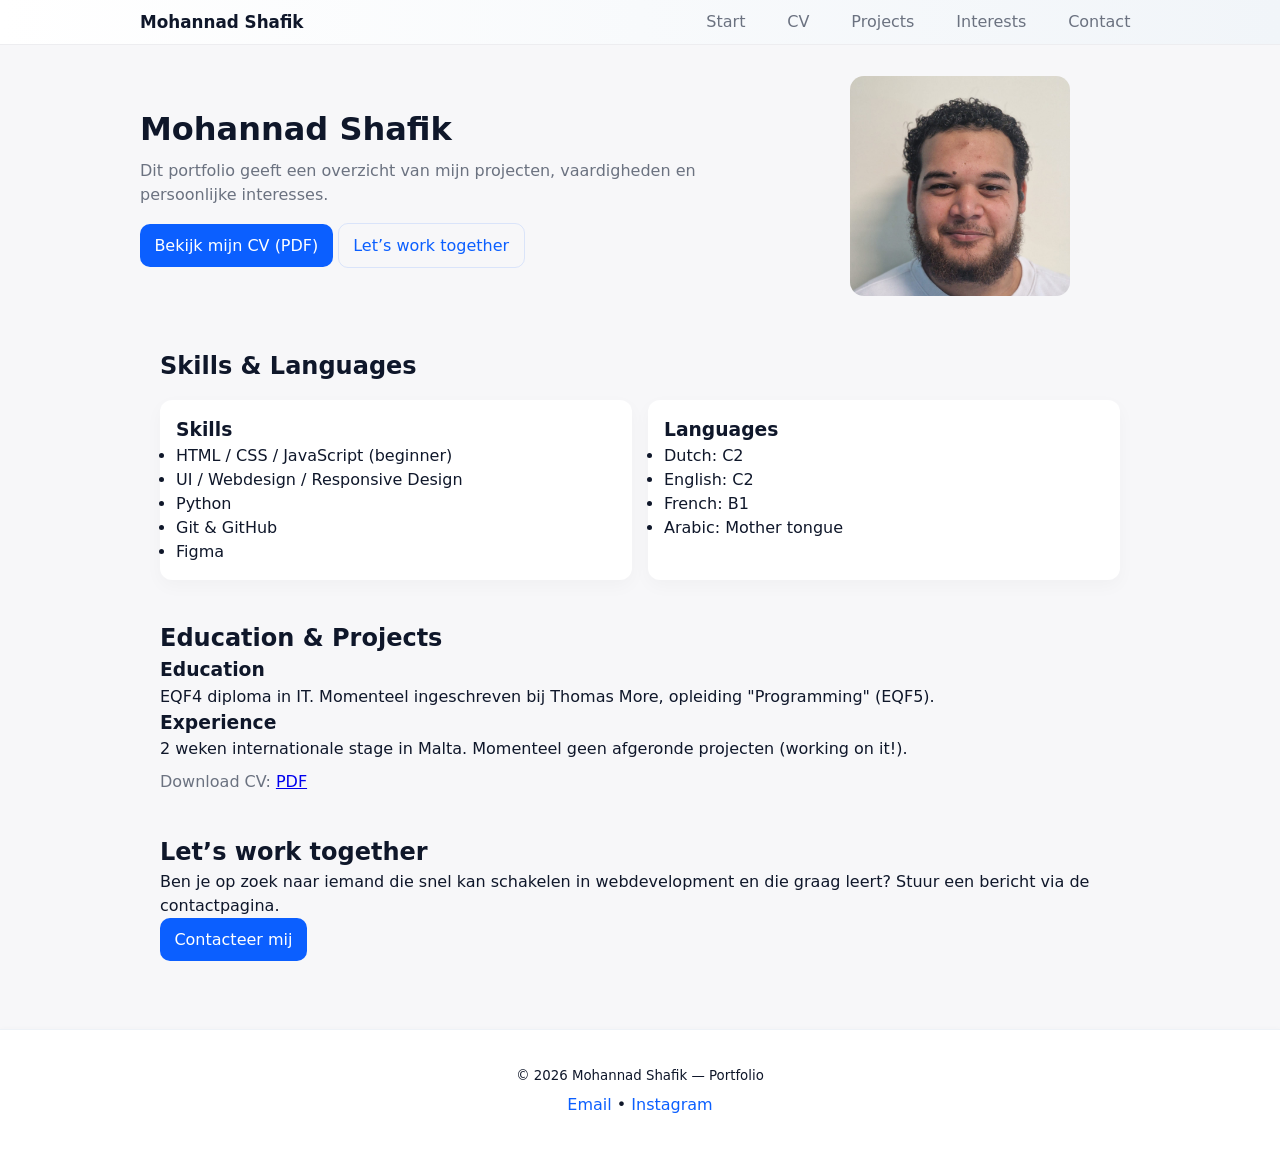
<file: index.html>
<!doctype html>
<html lang="nl">
<head>
  <meta charset="utf-8" />
  <meta name="viewport" content="width=device-width,initial-scale=1" />
  <meta name="description" content="Portfolio van Mohannad Shafik — projecten, vaardigheden en contact" />
  <title>Mohannad Shafik — Start</title>
  <link rel="icon" href="favicon.ico" />
  <link rel="stylesheet" href="style.css">
</head>
<body>
  <header class="site-header">
    <div class="container header-inner">
      <a class="brand" href="index.html">Mohannad Shafik</a>
      <nav class="main-nav" id="mainNav">
        <a href="index.html">Start</a>
        <a href="cv.html">CV</a>
        <a href="projects.html">Projects</a>
        <a href="interests.html">Interests</a>
        <a href="contact.html">Contact</a>
      </nav>
    </div>
  </header>

  <main>
    <section class="hero container">
      <div class="hero-text">
        <h1>Mohannad Shafik</h1>
        <p class="lead">Dit portfolio geeft een overzicht van mijn projecten, vaardigheden en persoonlijke interesses.</p>
        <p class="cta-row">
          <a class="btn" href="cv.html">Bekijk mijn CV (PDF)</a>
          <a class="btn ghost" href="contact.html">Let’s work together</a>
        </p>
      </div>
      <div class="hero-image">
        <img src="images/Foto.jpg" alt="Portret van Mohannad" />
      </div>
    </section>

    <section class="skills container">
      <h2>Skills & Languages</h2>
      <div class="skill-grid">
        <article class="skill">
          <h3>Skills</h3>
          <ul>
            <li>HTML / CSS / JavaScript (beginner)</li>
            <li>UI / Webdesign / Responsive Design</li>
            <li>Python</li>
            <li>Git & GitHub</li>
            <li>Figma</li>
          </ul>
        </article>
        <article class="languages">
          <h3>Languages</h3>
          <ul>
            <li>Dutch: C2</li>
            <li>English: C2</li>
            <li>French: B1</li>
            <li>Arabic: Mother tongue</li>
          </ul>
        </article>
      </div>
    </section>

    <section class="education container">
      <h2>Education & Projects</h2>
      <div class="education-grid">
        <div>
          <h3>Education</h3>
          <p>EQF4 diploma in IT. Momenteel ingeschreven bij Thomas More, opleiding "Programming" (EQF5).</p>
        </div>
        <div>
          <h3>Experience</h3>
          <p>2 weken internationale stage in Malta. Momenteel geen afgeronde projecten (working on it!).</p>
        </div>
      </div>
      <p class="note">Download CV: <a href="files/CV2.pdf" target="_blank">PDF</a></p>
    </section>

    <section class="cta container">
      <h2>Let’s work together</h2>
      <p>Ben je op zoek naar iemand die snel kan schakelen in webdevelopment en die graag leert? Stuur een bericht via de contactpagina.</p>
      <p><a class="btn" href="contact.html">Contacteer mij</a></p>
    </section>
  </main>

<footer class="site-footer">
  <div class="container">
    <small>© <span id="year"></span> Mohannad Shafik — Portfolio</small>
    <div class="social">
      <a href="mailto:mooshafik826@gmail.com">Email</a> •
      <a href="https://instagram.com/ms_egp" target="_blank">Instagram</a>
    </div>
  </div>
</footer>


  <script>
    
    document.getElementById('year').textContent = new Date().getFullYear();
  </script>
</body>
</html>
</file>
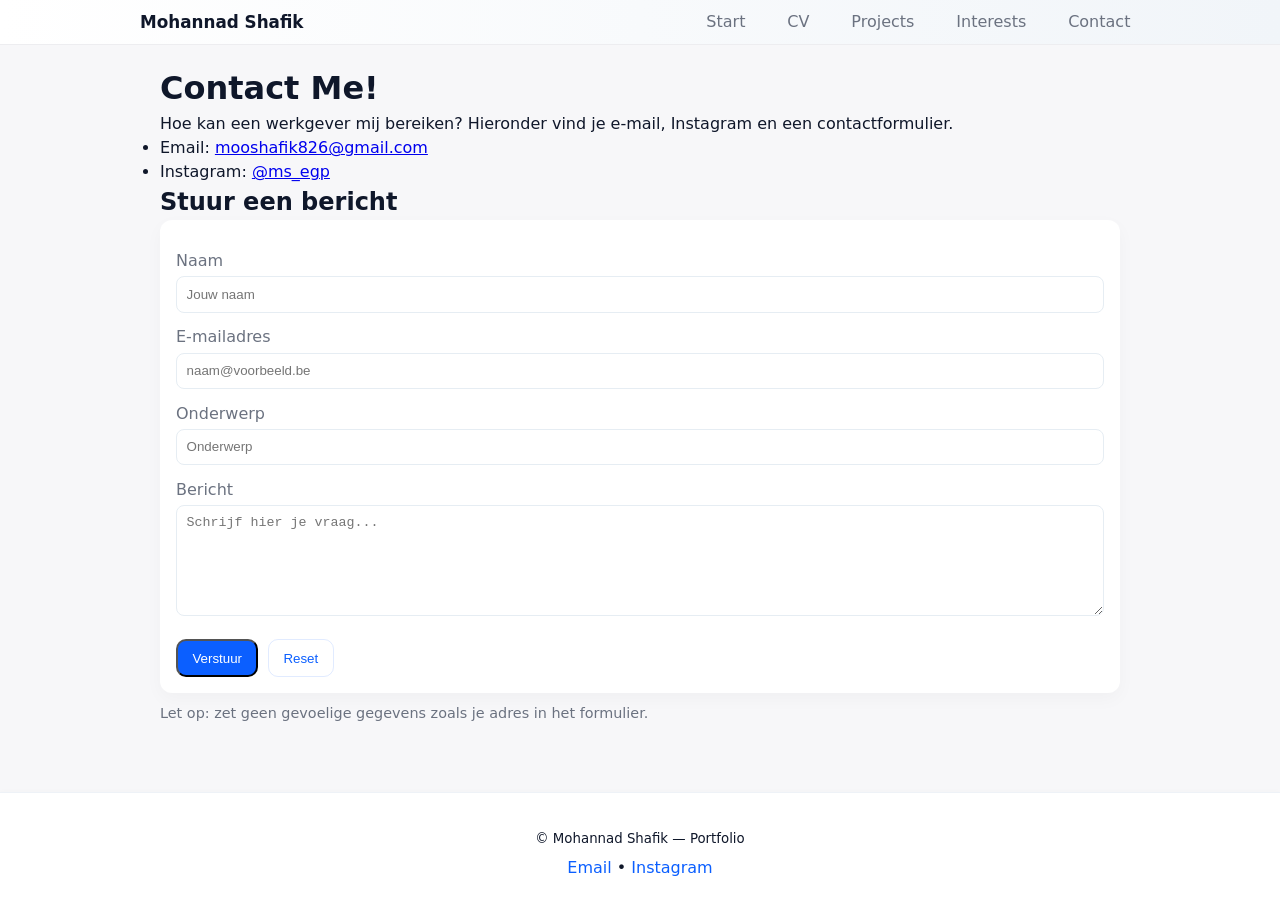
<file: contact.html>
<!doctype html>
<html lang="nl">
<head>
  <meta charset="utf-8" />
  <meta name="viewport" content="width=device-width,initial-scale=1" />
  <meta name="description" content="Contact — Mohannad" />
  <title>Contact — Mohannad Shafik</title>
  <link rel="icon" href="favicon.ico" />
  <link rel="stylesheet" href="style.css">
</head>
<body>
  <header class="site-header">
    <div class="container header-inner">
      <a class="brand" href="index.html">Mohannad Shafik</a>
      <nav class="main-nav" id="mainNavContact">
        <a href="index.html">Start</a>
        <a href="cv.html">CV</a>
        <a href="projects.html">Projects</a>
        <a href="interests.html">Interests</a>
        <a href="contact.html">Contact</a>
      </nav>
    </div>
  </header>

  <main class="container contact-page">
    <h1>Contact Me!</h1>
    <p>Hoe kan een werkgever mij bereiken? Hieronder vind je e-mail, Instagram en een contactformulier.</p>

    <section class="contact-methods">
      <ul>
        <li>Email: <a href="mailto:mooshafik826@gmail.com">mooshafik826@gmail.com</a></li>
        <li>Instagram: <a href="https://instagram.com/ms_egp" target="_blank">@ms_egp</a></li>
      </ul>
    </section>

    <section class="contact-form">
      <h2>Stuur een bericht</h2>
     
      <form action="#" method="post" id="contactForm" novalidate>
        <label for="name">Naam</label>
        <input type="text" id="name" name="name" placeholder="Jouw naam" required>

        <label for="email">E-mailadres</label>
        <input type="email" id="email" name="email" placeholder="naam@voorbeeld.be" required>

        <label for="subject">Onderwerp</label>
        <input type="text" id="subject" name="subject" placeholder="Onderwerp" required>

        <label for="message">Bericht</label>
        <textarea id="message" name="message" rows="6" placeholder="Schrijf hier je vraag..." required></textarea>

        <div class="form-row">
          <button type="submit" class="btn">Verstuur</button>
          <button type="reset" class="btn ghost">Reset</button>
        </div>
      </form>
      <p class="hint">Let op: zet geen gevoelige gegevens zoals je adres in het formulier.</p>
    </section>
  </main>
<footer class="site-footer">
  <div class="container">
    <small>© <span id="year"></span> Mohannad Shafik — Portfolio</small>
    <div class="social">
      <a href="mailto:mooshafik826@gmail.com">Email</a> •
      <a href="https://instagram.com/ms_egp" target="_blank">Instagram</a>
    </div>
  </div>
</footer>


  <script>document.getElementById('year5').textContent = new Date().getFullYear();</script>
</body>
</html>
</file>
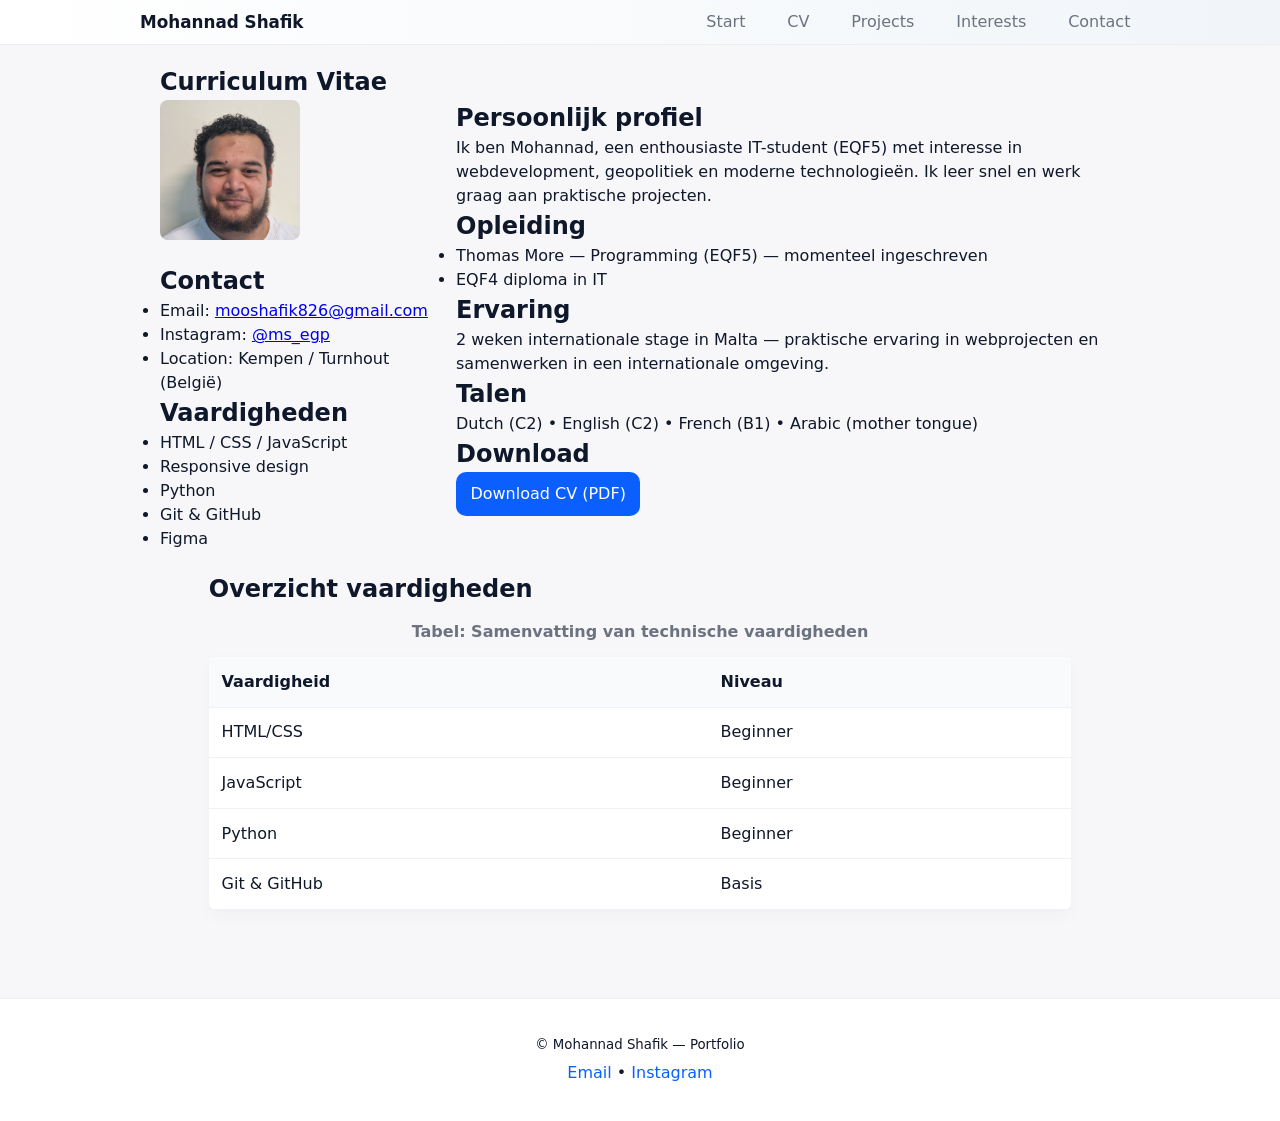
<file: cv.html>
<!doctype html>
<html lang="nl">
<head>
  <meta charset="utf-8" />
  <meta name="viewport" content="width=device-width,initial-scale=1" />
  <meta name="description" content="CV van Mohannad Shafik" />
  <title>CV — Mohannad Shafik</title>
  <link rel="icon" href="favicon.ico" />
  <link rel="stylesheet" href="style.css">
</head>
<body>
  <header class="site-header">
    <div class="container header-inner">
      <a class="brand" href="index.html">Mohannad Shafik</a>
      <nav class="main-nav" id="mainNavTop">
        <a href="index.html">Start</a>
        <a href="cv.html">CV</a>
        <a href="projects.html">Projects</a>
        <a href="interests.html">Interests</a>
        <a href="contact.html">Contact</a>
      </nav>
    </div>
  </header>

  <main class="container cv-page">
    <section>
      <h1>Curriculum Vitae</h1>
      <div class="cv-grid">
        <div class="cv-left">
          <img src="images/Foto.jpg" alt="Portret Mohannad" class="avatar" />
          <h2>Contact</h2>
          <ul class="contact-list">
            <li>Email: <a href="mailto:mooshafik826@gmail.com">mooshafik826@gmail.com</a></li>
            <li>Instagram: <a href="https://instagram.com/ms_egp" target="_blank">@ms_egp</a></li>
            <li>Location: Kempen / Turnhout (België)</li>
          </ul>
          <h2>Vaardigheden</h2>
          <ul>
            <li>HTML / CSS / JavaScript</li>
            <li>Responsive design</li>
            <li>Python</li>
            <li>Git & GitHub</li>
            <li>Figma</li>
          </ul>
        </div>

        <div class="cv-right">
          <h2>Persoonlijk profiel</h2>
          <p>Ik ben Mohannad, een enthousiaste IT-student (EQF5) met interesse in webdevelopment, geopolitiek en moderne technologieën. Ik leer snel en werk graag aan praktische projecten.</p>

          <h2>Opleiding</h2>
          <ul>
            <li>Thomas More — Programming (EQF5) — momenteel ingeschreven</li>
            <li>EQF4 diploma in IT</li>
          </ul>

          <h2>Ervaring</h2>
          <p>2 weken internationale stage in Malta — praktische ervaring in webprojecten en samenwerken in een internationale omgeving.</p>

          <h2>Talen</h2>
          <p>Dutch (C2) • English (C2) • French (B1) • Arabic (mother tongue)</p>

          <h2>Download</h2>
          <p><a class="btn" href="files/CV2.pdf" target="_blank">Download CV (PDF)</a></p>
        </div>
      </div>
    </section>

  
    <section class="container table-section">
      <h2>Overzicht vaardigheden</h2>
      <table class="skills-table" aria-describedby="skills-caption">
        <caption id="skills-caption">Tabel: Samenvatting van technische vaardigheden</caption>
        <thead>
          <tr>
            <th>Vaardigheid</th>
            <th>Niveau</th>
          </tr>
        </thead>
        <tbody>
          <tr>
            <td>HTML/CSS</td>
            <td>Beginner</td>
          </tr>
          <tr>
            <td>JavaScript</td>
            <td>Beginner</td>
          </tr>
          <tr>
            <td>Python</td>
            <td>Beginner</td>
          </tr>
          <tr>
            <td>Git & GitHub</td>
            <td>Basis</td>
          </tr>
        </tbody>
      </table>
    </section>
  </main>

  <footer class="site-footer">
  <div class="container">
    <small>© <span id="year"></span> Mohannad Shafik — Portfolio</small>
    <div class="social">
      <a href="mailto:mooshafik826@gmail.com">Email</a> •
      <a href="https://instagram.com/ms_egp" target="_blank">Instagram</a>
    </div>
  </div>
</footer>


  <script>document.getElementById('year2').textContent = new Date().getFullYear();</script>
</body>
</html>
</file>
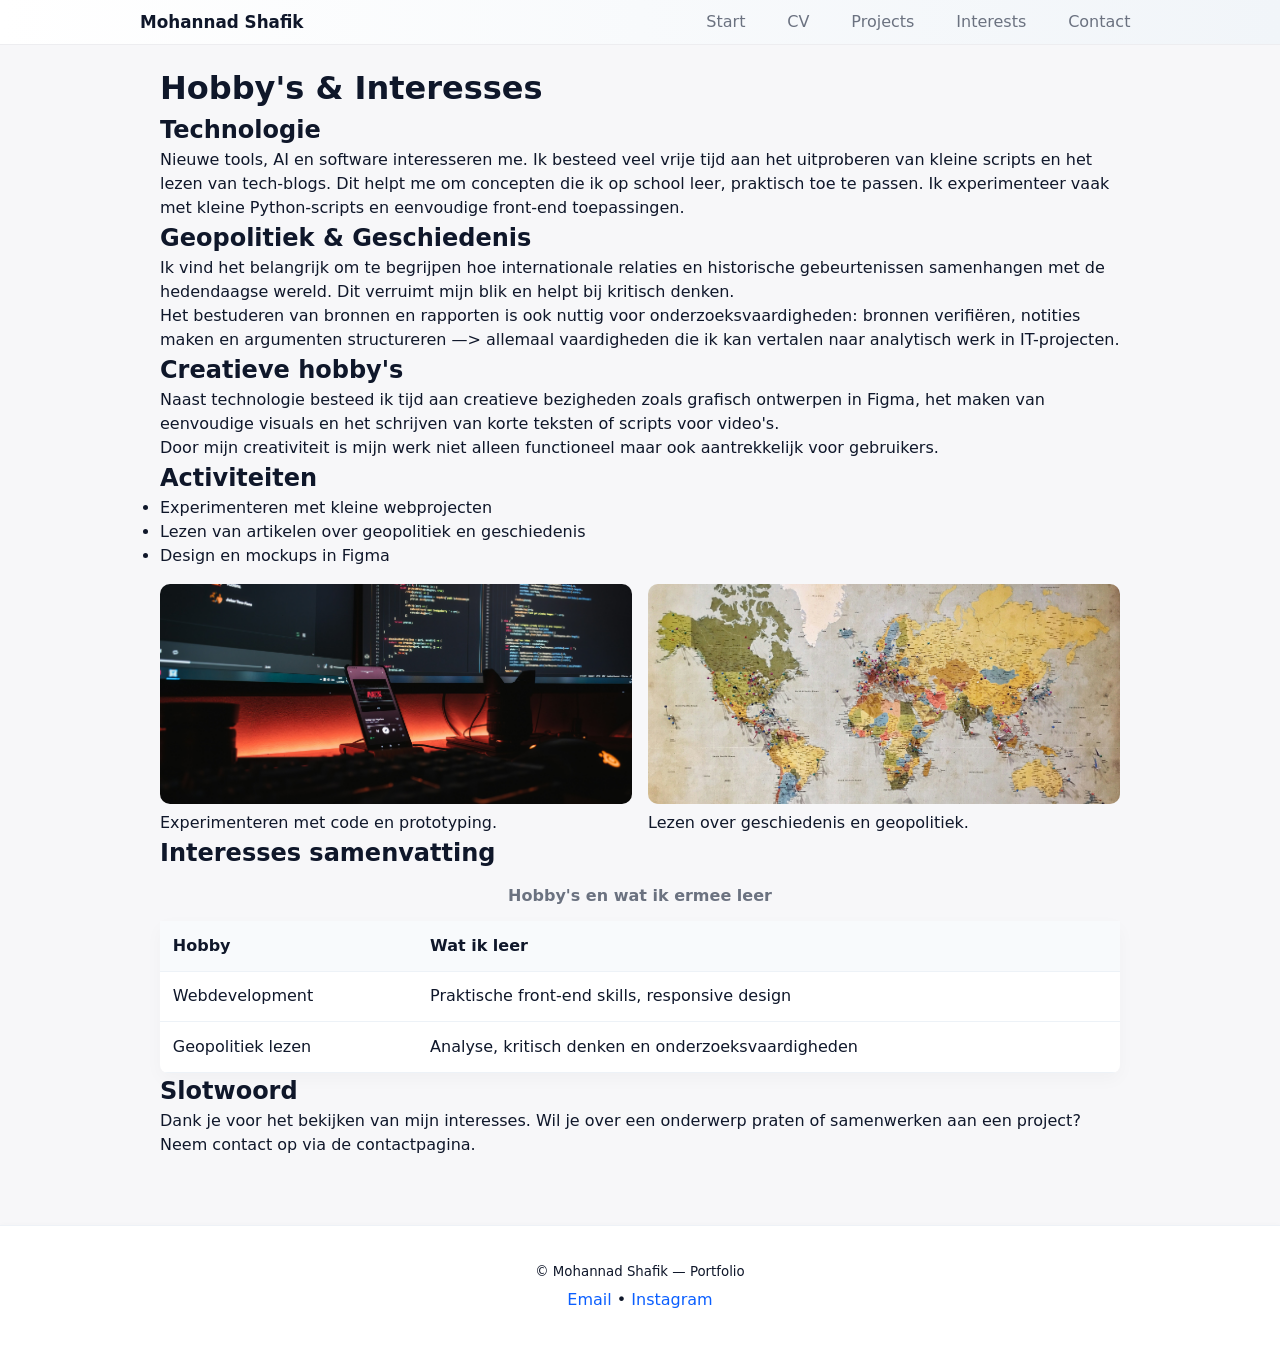
<file: interests.html>
<!doctype html>
<html lang="nl">
<head>
  <meta charset="utf-8" />
  <meta name="viewport" content="width=device-width,initial-scale=1" />
  <meta name="description" content="Hobby's en interesses van Mohannad" />
  <title>Interests — Mohannad Shafik</title>
  <link rel="icon" href="favicon.ico" />
  <link rel="stylesheet" href="style.css">
</head>
<body>
  <header class="site-header">
    <div class="container header-inner">
      <a class="brand" href="index.html">Mohannad Shafik</a>
      <nav class="main-nav" id="mainNavInterests">
        <a href="index.html">Start</a>
        <a href="cv.html">CV</a>
        <a href="projects.html">Projects</a>
        <a href="interests.html">Interests</a>
        <a href="contact.html">Contact</a>
      </nav>
    </div>
  </header>

  <main class="container interests-page">
    <h1>Hobby's & Interesses</h1>

    <section>
      <h2>Technologie</h2>
      <p>Nieuwe tools, AI en software interesseren me. Ik besteed veel vrije tijd aan het uitproberen van kleine scripts en het lezen van tech-blogs. Dit helpt me om concepten die ik op school leer, praktisch toe te passen. Ik experimenteer vaak met kleine Python-scripts en eenvoudige front-end toepassingen.</p>
    </section>

    <section>
      <h2>Geopolitiek & Geschiedenis</h2>
      <p>Ik vind het belangrijk om te begrijpen hoe internationale relaties en historische gebeurtenissen samenhangen met de hedendaagse wereld. Dit verruimt mijn blik en helpt bij kritisch denken.</p>
      <p>Het bestuderen van bronnen en rapporten is ook nuttig voor onderzoeksvaardigheden: bronnen verifiëren, notities maken en argumenten structureren —> allemaal vaardigheden die ik kan vertalen naar analytisch werk in IT-projecten.</p>
    </section>

    <section>
      <h2>Creatieve hobby's</h2>
      <p>Naast technologie besteed ik tijd aan creatieve bezigheden zoals grafisch ontwerpen in Figma, het maken van eenvoudige visuals en het schrijven van korte teksten of scripts voor video's.</p>
      <p>Door mijn creativiteit is mijn werk niet alleen functioneel maar ook aantrekkelijk voor gebruikers.</p>
    </section>

    <section>
      <h2>Activiteiten</h2>
      <ul>
        <li>Experimenteren met kleine webprojecten</li>
        <li>Lezen van artikelen over geopolitiek en geschiedenis</li>
        <li>Design en mockups in Figma</li>
      </ul>
    </section>

    
    <section class="images">
      <figure>
        <img src="images/techfoto.jpg" alt="Laptop en code" />
        <figcaption>Experimenteren met code en prototyping.</figcaption>
      </figure>

      <figure>
        <img src="images/geopolitiek.jpg" alt="Boeken en kaarten" />
        <figcaption>Lezen over geschiedenis en geopolitiek.</figcaption>
      </figure>
    </section>

   
    <section>
      <h2>Interesses samenvatting</h2>
      <table class="interests-table" aria-describedby="interests-caption">
        <caption id="interests-caption">Hobby's en wat ik ermee leer</caption>
        <thead>
          <tr>
            <th>Hobby</th>
            <th>Wat ik leer</th>
          </tr>
        </thead>
        <tbody>
          <tr>
            <td>Webdevelopment</td>
            <td>Praktische front-end skills, responsive design</td>
          </tr>
          <tr>
            <td>Geopolitiek lezen</td>
            <td>Analyse, kritisch denken en onderzoeksvaardigheden</td>
          </tr>
        </tbody>
      </table>
    </section>

    <section>
      <h2>Slotwoord</h2>
      <p>Dank je voor het bekijken van mijn interesses. Wil je over een onderwerp praten of samenwerken aan een project? Neem contact op via de contactpagina.</p>
    </section>
  </main>

<footer class="site-footer">
  <div class="container">
    <small>© <span id="year"></span> Mohannad Shafik — Portfolio</small>
    <div class="social">
      <a href="mailto:mooshafik826@gmail.com">Email</a> •
      <a href="https://instagram.com/ms_egp" target="_blank">Instagram</a>
    </div>
  </div>
</footer>


  <script>document.getElementById('year4').textContent = new Date().getFullYear();</script>
</body>
</html>
</file>
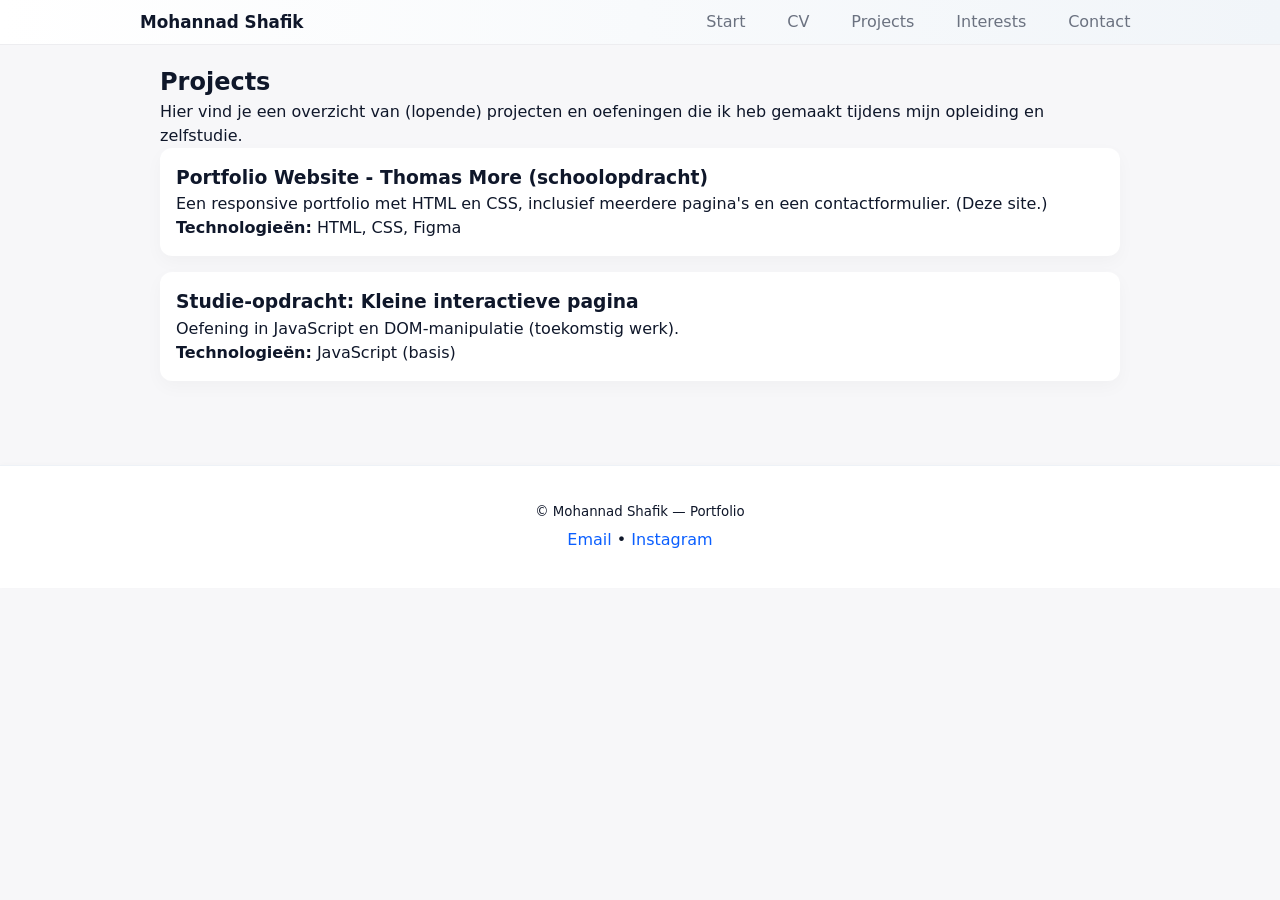
<file: projects.html>
<!doctype html>
<html lang="nl">
<head>
  <meta charset="utf-8" />
  <meta name="viewport" content="width=device-width,initial-scale=1" />
  <meta name="description" content="Projecten van Mohannad Shafik" />
  <title>Projects — Mohannad Shafik</title>
  <link rel="icon" href="favicon.ico" />
  <link rel="stylesheet" href="style.css">
</head>
<body>
  <header class="site-header">
    <div class="container header-inner">
      <a class="brand" href="index.html">Mohannad Shafik</a>
      <nav class="main-nav" id="mainNavProjects">
        <a href="index.html">Start</a>
        <a href="cv.html">CV</a>
        <a href="projects.html">Projects</a>
        <a href="interests.html">Interests</a>
        <a href="contact.html">Contact</a>
      </nav>
    </div>
  </header>

  <main class="container">
    <section>
      <h1>Projects</h1>
      <p>Hier vind je een overzicht van (lopende) projecten en oefeningen die ik heb gemaakt tijdens mijn opleiding en zelfstudie.</p>

      <div class="project-list">

        <article class="project-card">
          <h3>Portfolio Website - Thomas More (schoolopdracht)</h3>
          <p>Een responsive portfolio met HTML en CSS, inclusief meerdere pagina's en een contactformulier. (Deze site.)</p>
          <p><strong>Technologieën:</strong> HTML, CSS, Figma</p>
        </article>

        <article class="project-card">
          <h3>Studie-opdracht: Kleine interactieve pagina</h3>
          <p>Oefening in JavaScript en DOM-manipulatie (toekomstig werk).</p>
          <p><strong>Technologieën:</strong> JavaScript (basis)</p>
        </article>
      </div>

      
    </section>
  </main>

<footer class="site-footer">
  <div class="container">
    <small>© <span id="year"></span> Mohannad Shafik — Portfolio</small>
    <div class="social">
      <a href="mailto:mooshafik826@gmail.com">Email</a> •
      <a href="https://instagram.com/ms_egp" target="_blank">Instagram</a>
    </div>
  </div>
</footer>


  <script>document.getElementById('year3').textContent = new Date().getFullYear();</script>
</body>
</html>
</file>
<file: style.css>
:root{
  --bg: #f7f7f9;
  --card: #ffffff;
  --accent: #0b5fff;
  --muted: #6b7280;
  --text: #0f172a;
  --radius: 12px;
  --container-width: 1000px;
  --gap: 1rem;
}


*{box-sizing:border-box;margin:0;padding:0}
html,body{height:100%}
body{
  font-family: Inter, system-ui, -apple-system, "Segoe UI", Roboto, "Helvetica Neue", Arial;
  background:var(--bg);
  color:var(--text);
  line-height:1.5;
  -webkit-font-smoothing:antialiased;
  -moz-osx-font-smoothing:grayscale;
  padding-bottom:4rem;
}
.container{width:94%;max-width:var(--container-width);margin:0 auto;padding:1.25rem}

.site-header{background:linear-gradient(90deg, #ffffff 0%, #f1f5f9 100%);box-shadow:0 1px 0 rgba(15,23,42,0.04)}
.header-inner{display:flex;align-items:center;justify-content:space-between;padding:0.6rem 0}
.brand{font-weight:700;color:var(--text);text-decoration:none;font-size:1.05rem}
.main-nav a{margin-left:1rem;color:var(--muted);text-decoration:none;padding:0.45rem 0.6rem;border-radius:8px}
.main-nav a:hover{background:rgba(11,95,255,0.08);color:var(--accent)}


.hero{display:grid;grid-template-columns:1fr;gap:1rem;align-items:center;padding:2rem 0}
.hero-text h1{font-size:2rem;margin-bottom:.4rem}
.lead{color:var(--muted);margin-bottom:1rem}
.hero-image img{width:220px;height:220px;object-fit:cover;border-radius:14px;display:block;margin:0 auto}


.btn{display:inline-block;background:var(--accent);color:#fff;padding:0.6rem 0.9rem;border-radius:10px;text-decoration:none}
.btn.ghost{background:transparent;border:1px solid rgba(11,95,255,0.12);color:var(--accent)}


.skill-grid{display:grid;grid-template-columns:1fr;gap:1rem;margin-top:1rem}
.skill, .languages{background:var(--card);padding:1rem;border-radius:var(--radius);box-shadow:0 6px 18px rgba(15,23,42,0.03)}
.cv-grid{display:block}

table{width:100%;border-collapse:collapse;background:var(--card);border-radius:8px;overflow:hidden;box-shadow:0 6px 18px rgba(15,23,42,0.03)}
table thead{background:#f8fafc}
table th, table td{padding:.8rem;text-align:left;border-bottom:1px solid #edf2f7}
caption{padding:.8rem;font-weight:600;color:var(--muted)}


.project-card{background:var(--card);padding:1rem;border-radius:12px;margin-bottom:1rem;box-shadow:0 6px 18px rgba(15,23,42,0.03)}

.images{display:grid;grid-template-columns:1fr 1fr;gap:1rem;margin-top:1rem}
.images img{width:100%;height:220px;object-fit:cover;border-radius:10px}


.contact-form form{background:var(--card);padding:1rem;border-radius:12px;box-shadow:0 6px 18px rgba(15,23,42,0.03)}
.contact-form label{display:block;margin-top:.8rem;margin-bottom:.2rem;color:var(--muted)}
.contact-form input[type="text"],.contact-form input[type="email"],.contact-form textarea{
  width:100%;padding:.6rem;border-radius:8px;border:1px solid #e6edf3;background:transparent
}
.form-row{margin-top:1rem;display:flex;gap:0.6rem;}

.site-footer{
  background:#fff;
  border-top:1px solid #eef2f7;
  padding:1rem 0;
  margin-top:3rem;
  text-align:center;
  box-shadow:0 -1px 4px rgba(0,0,0,0.02);
}

.site-footer .container{
  display:flex;
  flex-direction:column;
  gap:0.4rem;
  align-items:center;
  justify-content:center;
}

.site-footer .social a{
  color:var(--accent);
  text-decoration:none;
}

.site-footer .social a:hover{
  text-decoration:underline;
}

.note{margin-top:.6rem;color:var(--muted)}
.hint{font-size:.9rem;color:var(--muted);margin-top:.6rem}


.avatar{width:140px;height:140px;border-radius:8px;object-fit:cover;margin-bottom:1rem}

@media(min-width:820px){
  .hero{grid-template-columns:1fr 360px}
  .skill-grid{grid-template-columns:1fr 1fr}
  .cv-grid{display:grid;grid-template-columns:280px 1fr;gap:1rem}
  .images{grid-template-columns:1fr 1fr}
  .main-nav a{margin-left:1.1rem}
}


a:focus, button:focus, input:focus, textarea:focus{outline:3px solid rgba(11,95,255,0.12);outline-offset:2px}
</file>
